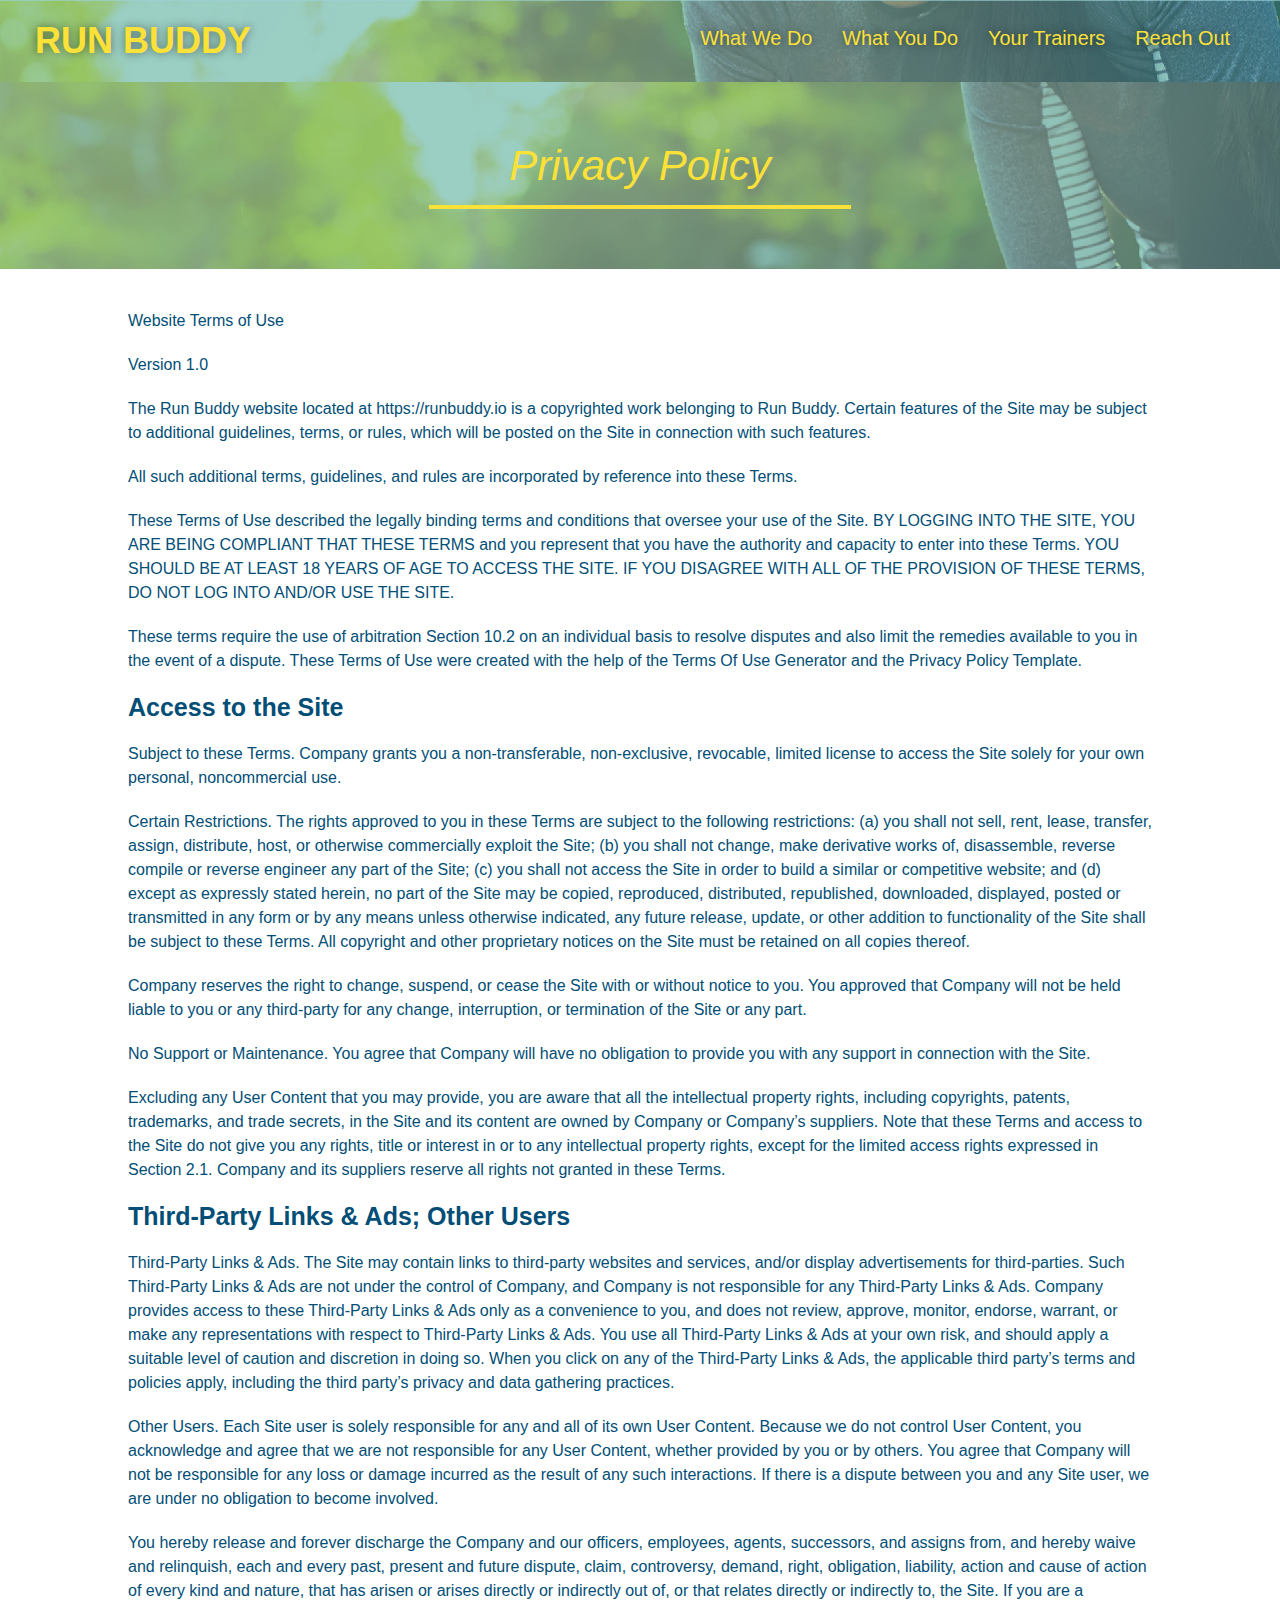
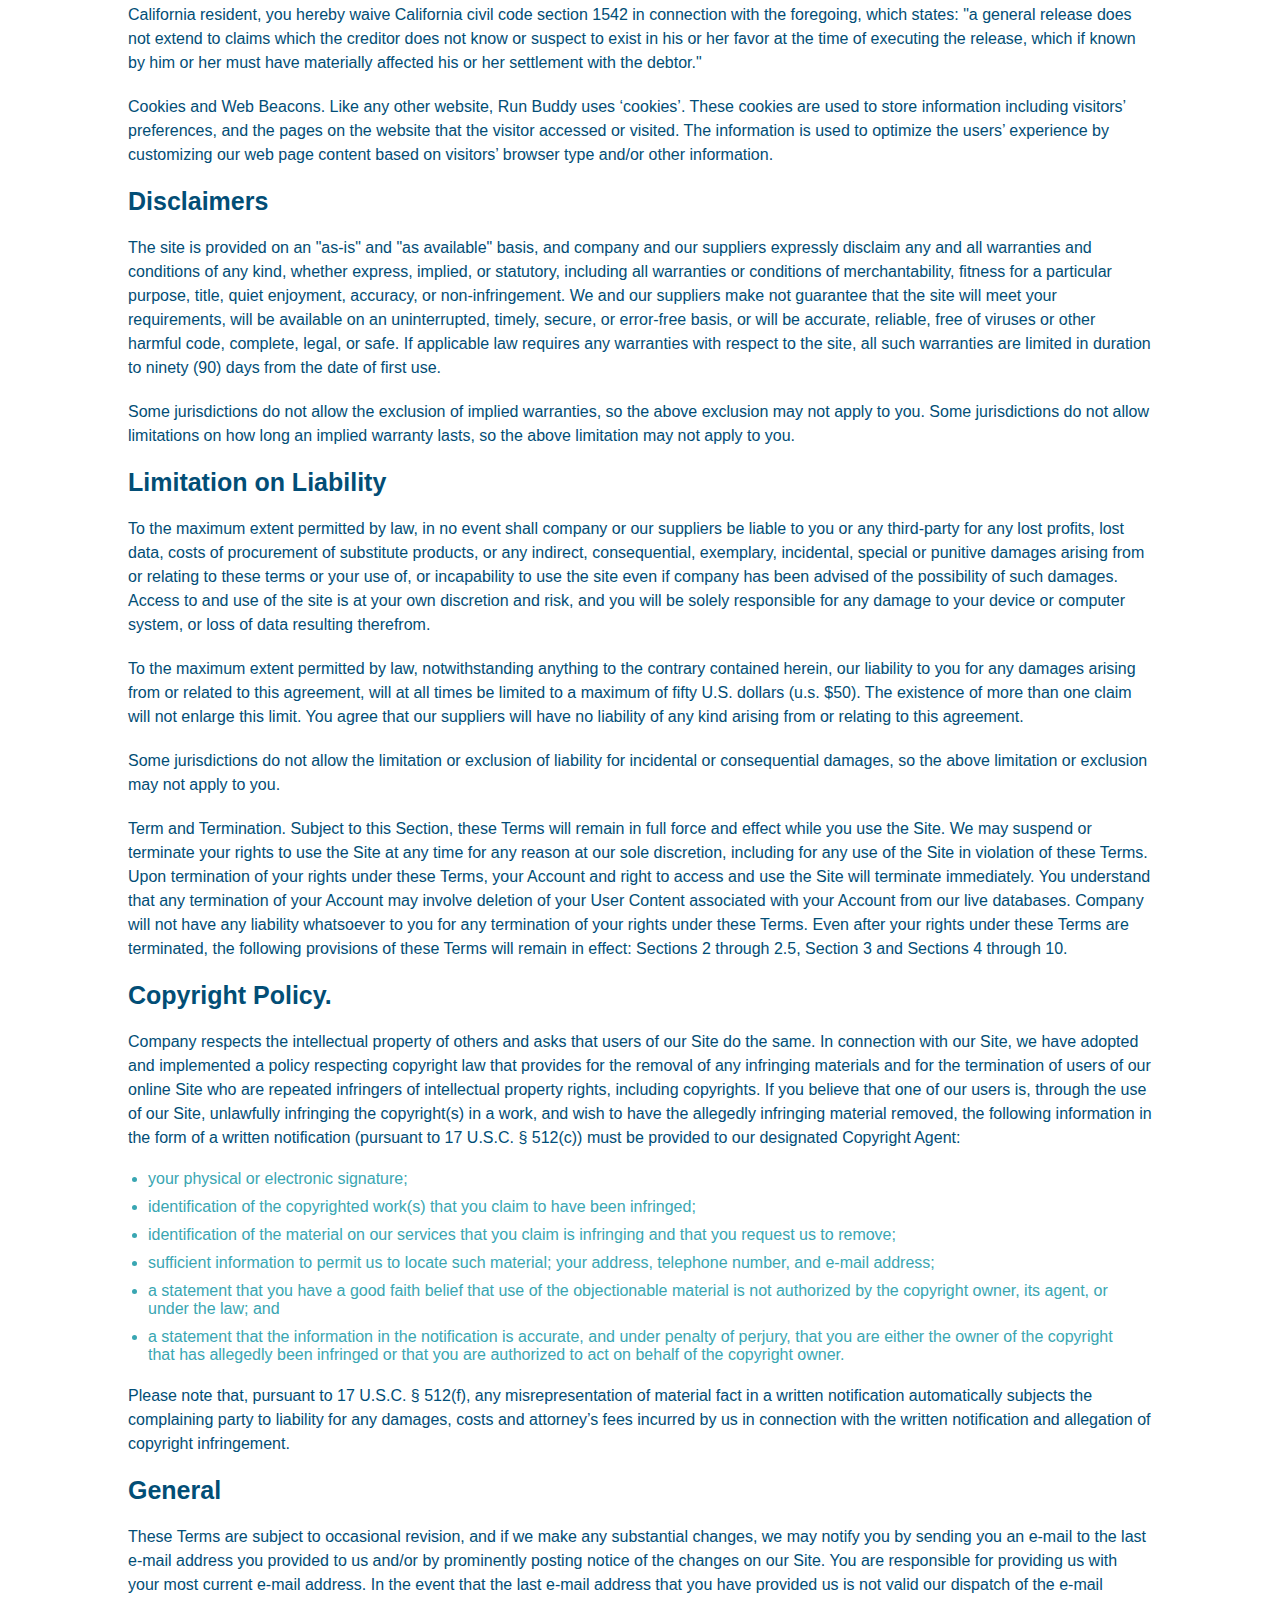
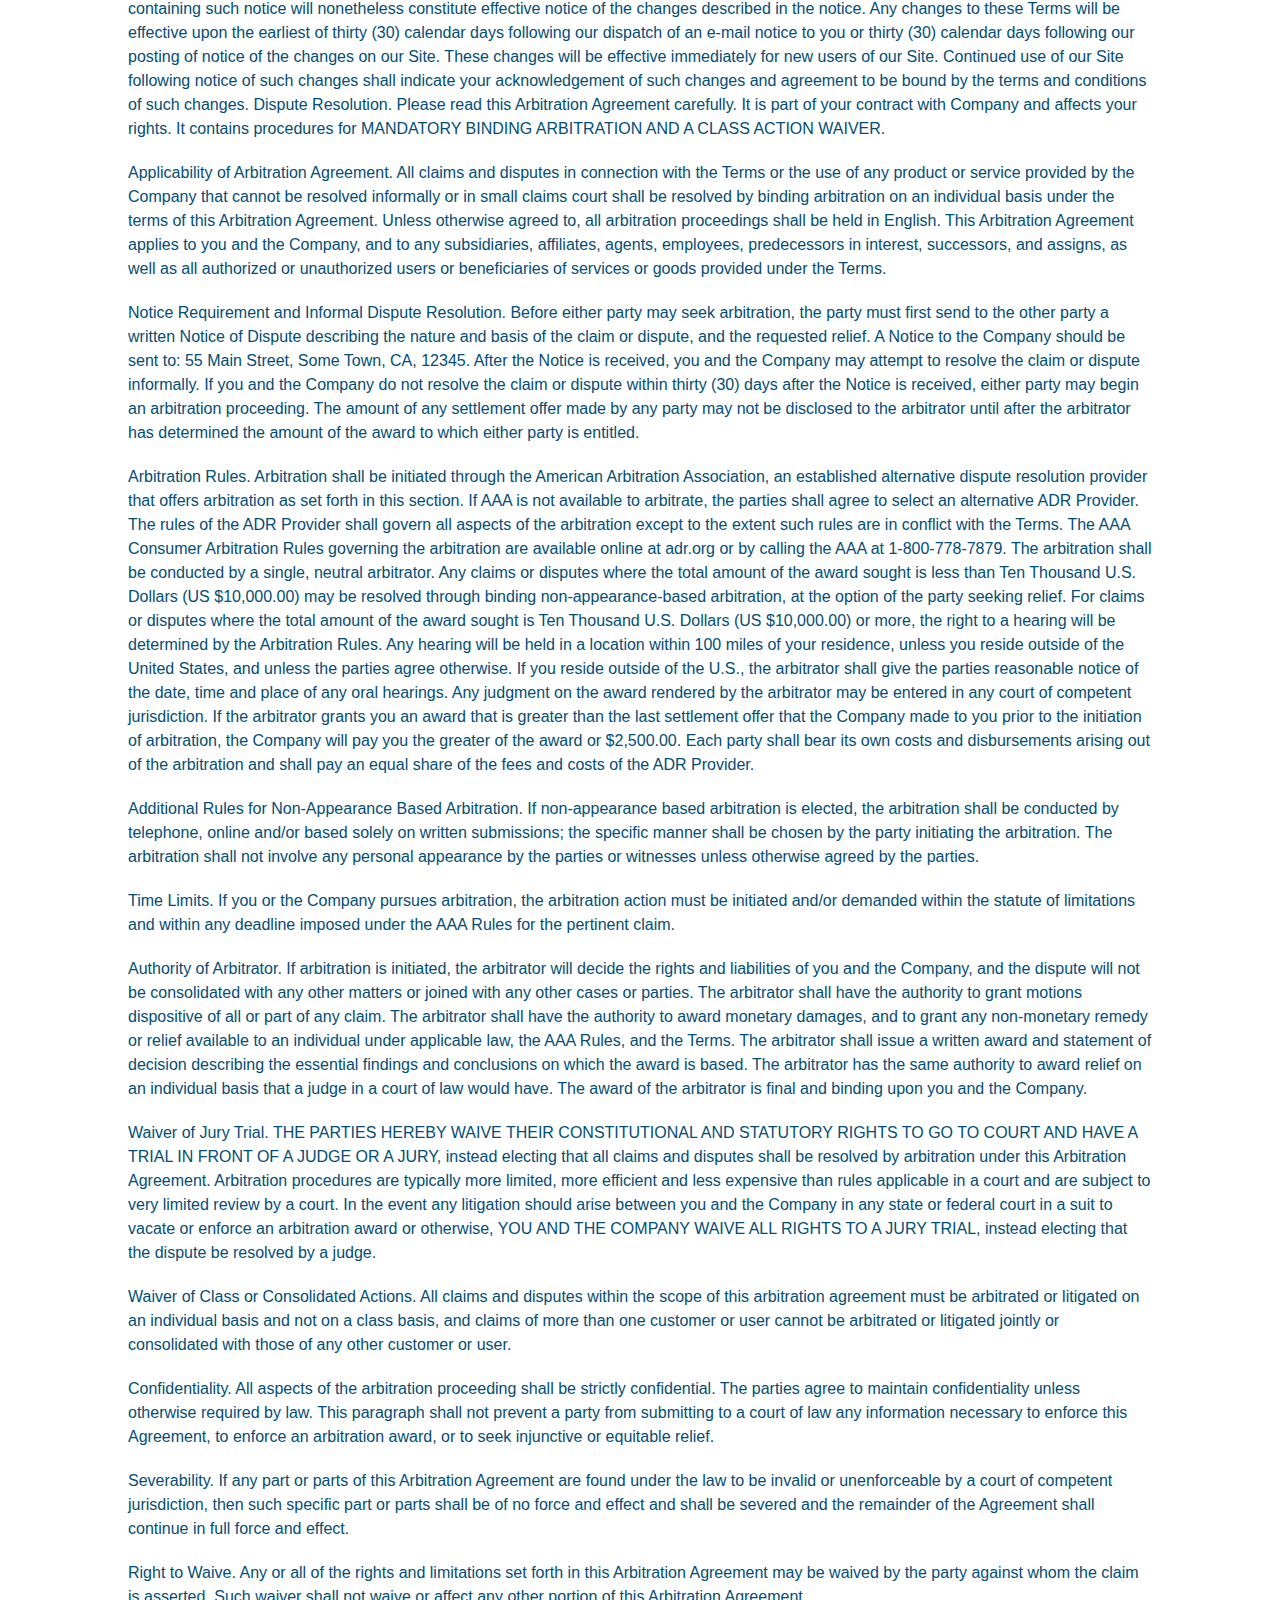
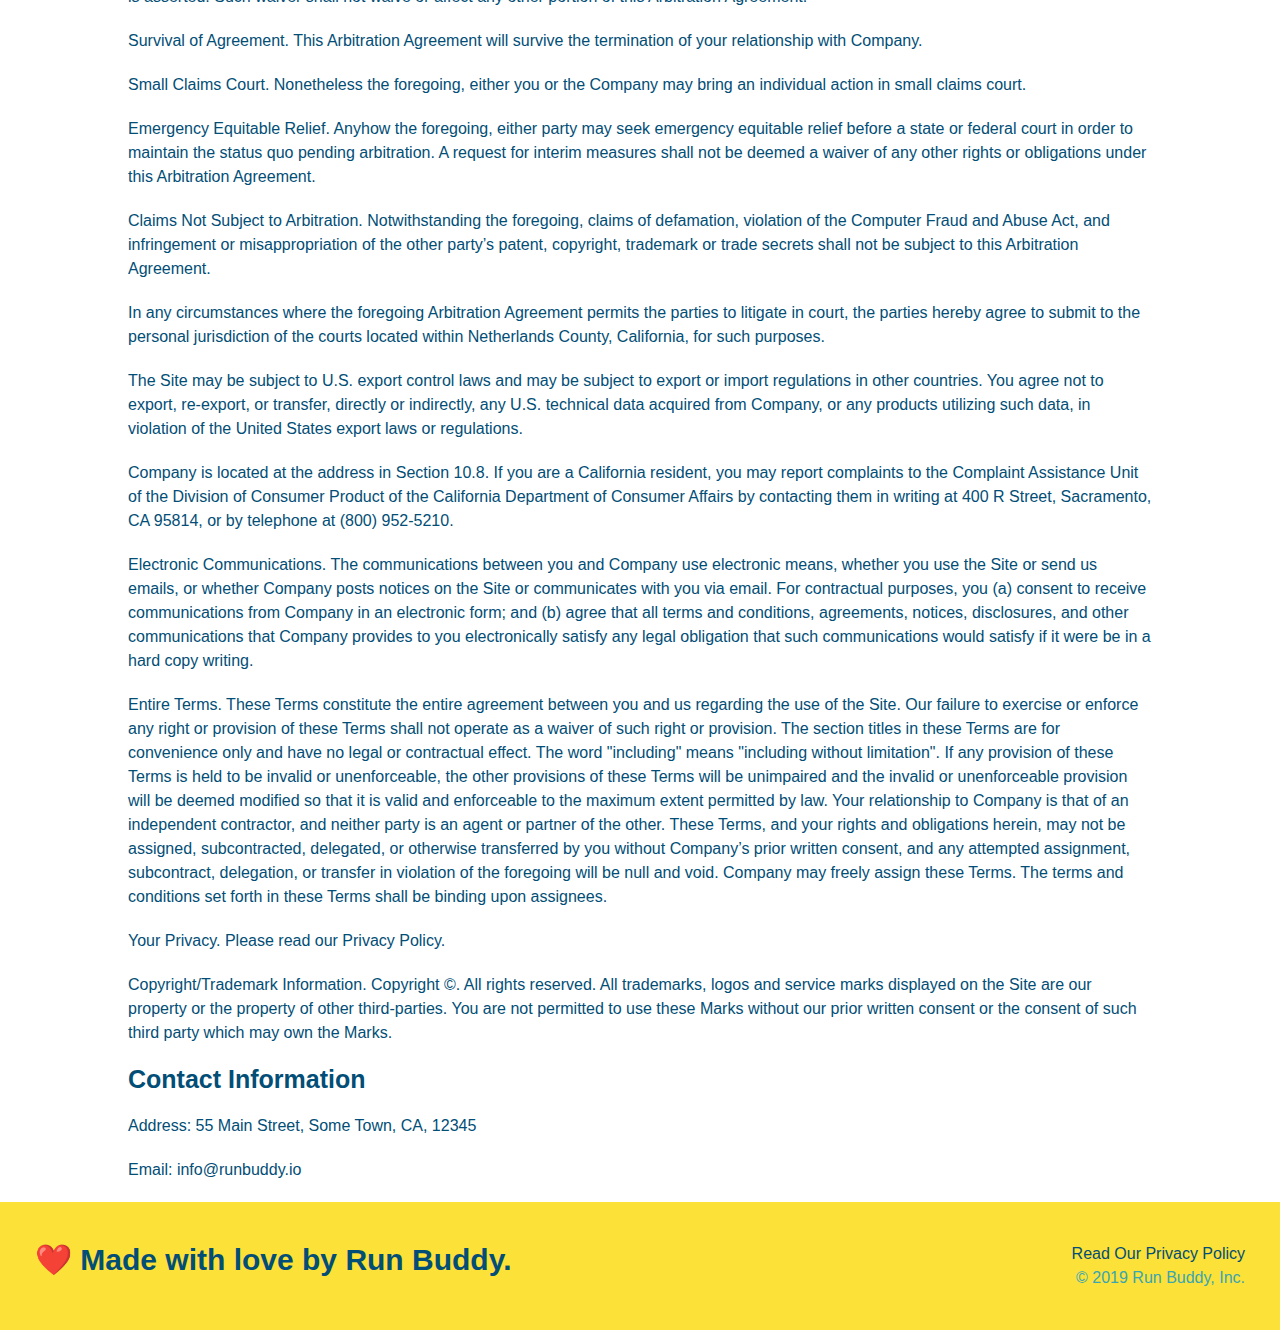
<file: privacy-policy.html>
<!DOCTYPE html>
<html lang="en">
  <head>
    <meta charset="UTF-8" />
    <meta name="viewport" content="width=device-width, initial-scale=1.0" />
    <title>Privacy Policy - Run Buddy</title>
    <link rel="stylesheet" href="./style.css">
    <link rel="stylesheet" href="./secondary-styles.css">
  </head>
  <body>
      <header>
    <h1>
        <a href="/">RUN BUDDY</a>
     </h1>
     <nav>
        <!--Unorder list element-->
        <ul>
            <!--List item element-->
            <li>
                <!--Anchor element-->
                <a href="./index.html#what-we-do">What We Do</a>
            </li>
            <li>
                <a href="./index.html#what-you-do">What You Do</a>
            </li>
            <li>
                <a href="./index.html#your-trainers">Your Trainers</a>
            </li>
            <li>
                <a href="./index.html#reach-out">Reach Out</a>
            </li>
        </ul>
    </nav>
</header>
     <section class="hero">
        <h2 class="page-title">
            Privacy Policy
        </h2>
    </section>
     <article class="secondary-content">
        <p>
            Website Terms of Use
          </p>
    
          <p>
            Version 1.0
          </p>
    
          <p>
            The Run Buddy website located at https://runbuddy.io is a copyrighted work belonging to Run Buddy. Certain
            features of the Site may be subject to additional guidelines, terms, or rules, which will be posted on the Site
            in connection with such features.
          </p>
    
          <p>
            All such additional terms, guidelines, and rules are incorporated by reference into these Terms.
          </p>
    
          <p>
            These Terms of Use described the legally binding terms and conditions that oversee your use of the Site. BY
            LOGGING INTO THE SITE, YOU ARE BEING COMPLIANT THAT THESE TERMS and you represent that you have the authority
            and capacity to enter into these Terms. YOU SHOULD BE AT LEAST 18 YEARS OF AGE TO ACCESS THE SITE. IF YOU
            DISAGREE WITH ALL OF THE PROVISION OF THESE TERMS, DO NOT LOG INTO AND/OR USE THE SITE.
          </p>
    
          <p>
            These terms require the use of arbitration Section 10.2 on an individual basis to resolve disputes and also
            limit the remedies available to you in the event of a dispute. These Terms of Use were created with the help of
            the Terms Of Use Generator and the Privacy Policy Template.
          </p>
    
          <h3>
            Access to the Site
          </h3>
    
          <p>
            Subject to these Terms. Company grants you a non-transferable, non-exclusive, revocable, limited license to
            access the Site solely for your own personal, noncommercial use.
          </p>
    
          <p>
            Certain Restrictions. The rights approved to you in these Terms are subject to the following restrictions: (a)
            you shall not sell, rent, lease, transfer, assign, distribute, host, or otherwise commercially exploit the Site;
            (b) you shall not change, make derivative works of, disassemble, reverse compile or reverse engineer any part of
            the Site; (c) you shall not access the Site in order to build a similar or competitive website; and (d) except
            as expressly stated herein, no part of the Site may be copied, reproduced, distributed, republished, downloaded,
            displayed, posted or transmitted in any form or by any means unless otherwise indicated, any future release,
            update, or other addition to functionality of the Site shall be subject to these Terms. All copyright and other
            proprietary notices on the Site must be retained on all copies thereof.
          </p>
    
          <p>
            Company reserves the right to change, suspend, or cease the Site with or without notice to you. You approved
            that Company will not be held liable to you or any third-party for any change, interruption, or termination of
            the Site or any part.
          </p>
    
          <p>
            No Support or Maintenance. You agree that Company will have no obligation to provide you with any support in
            connection with the Site.
          </p>
    
          <p>
            Excluding any User Content that you may provide, you are aware that all the intellectual property rights,
            including copyrights, patents, trademarks, and trade secrets, in the Site and its content are owned by Company
            or Company’s suppliers. Note that these Terms and access to the Site do not give you any rights, title or
            interest in or to any intellectual property rights, except for the limited access rights expressed in Section
            2.1. Company and its suppliers reserve all rights not granted in these Terms.
          </p>
    
          <h3>
            Third-Party Links & Ads; Other Users
          </h3>
    
          <p>
            Third-Party Links & Ads. The Site may contain links to third-party websites and services, and/or display
            advertisements for third-parties. Such Third-Party Links & Ads are not under the control of Company, and Company
            is not responsible for any Third-Party Links & Ads. Company provides access to these Third-Party Links & Ads
            only as a convenience to you, and does not review, approve, monitor, endorse, warrant, or make any
            representations with respect to Third-Party Links & Ads. You use all Third-Party Links & Ads at your own risk,
            and should apply a suitable level of caution and discretion in doing so. When you click on any of the
            Third-Party Links & Ads, the applicable third party’s terms and policies apply, including the third party’s
            privacy and data gathering practices.
          </p>
    
          <p>
            Other Users. Each Site user is solely responsible for any and all of its own User Content. Because we do not
            control User Content, you acknowledge and agree that we are not responsible for any User Content, whether
            provided by you or by others. You agree that Company will not be responsible for any loss or damage incurred as
            the result of any such interactions. If there is a dispute between you and any Site user, we are under no
            obligation to become involved.
          </p>
    
          <p>
            You hereby release and forever discharge the Company and our officers, employees, agents, successors, and
            assigns from, and hereby waive and relinquish, each and every past, present and future dispute, claim,
            controversy, demand, right, obligation, liability, action and cause of action of every kind and nature, that has
            arisen or arises directly or indirectly out of, or that relates directly or indirectly to, the Site. If you are
            a California resident, you hereby waive California civil code section 1542 in connection with the foregoing,
            which states: "a general release does not extend to claims which the creditor does not know or suspect to exist
            in his or her favor at the time of executing the release, which if known by him or her must have materially
            affected his or her settlement with the debtor."
          </p>
    
          <p>
            Cookies and Web Beacons. Like any other website, Run Buddy uses ‘cookies’. These cookies are used to store
            information including visitors’ preferences, and the pages on the website that the visitor accessed or visited.
            The information is used to optimize the users’ experience by customizing our web page content based on visitors’
            browser type and/or other information.
          </p>
    
          <h3>
            Disclaimers
          </h3>
    
          <p>
            The site is provided on an "as-is" and "as available" basis, and company and our suppliers expressly disclaim
            any and all warranties and conditions of any kind, whether express, implied, or statutory, including all
            warranties or conditions of merchantability, fitness for a particular purpose, title, quiet enjoyment, accuracy,
            or non-infringement. We and our suppliers make not guarantee that the site will meet your requirements, will be
            available on an uninterrupted, timely, secure, or error-free basis, or will be accurate, reliable, free of
            viruses or other harmful code, complete, legal, or safe. If applicable law requires any warranties with respect
            to the site, all such warranties are limited in duration to ninety (90) days from the date of first use.
          </p>
    
          <p>
            Some jurisdictions do not allow the exclusion of implied warranties, so the above exclusion may not apply to
            you. Some jurisdictions do not allow limitations on how long an implied warranty lasts, so the above limitation
            may not apply to you.
          </p>
    
          <h3>
            Limitation on Liability
          </h3>
    
          <p>
            To the maximum extent permitted by law, in no event shall company or our suppliers be liable to you or any
            third-party for any lost profits, lost data, costs of procurement of substitute products, or any indirect,
            consequential, exemplary, incidental, special or punitive damages arising from or relating to these terms or
            your use of, or incapability to use the site even if company has been advised of the possibility of such
            damages. Access to and use of the site is at your own discretion and risk, and you will be solely responsible
            for any damage to your device or computer system, or loss of data resulting therefrom.
          </p>
    
          <p>
            To the maximum extent permitted by law, notwithstanding anything to the contrary contained herein, our liability
            to you for any damages arising from or related to this agreement, will at all times be limited to a maximum of
            fifty U.S. dollars (u.s. $50). The existence of more than one claim will not enlarge this limit. You agree that
            our suppliers will have no liability of any kind arising from or relating to this agreement.
          </p>
    
          <p>
            Some jurisdictions do not allow the limitation or exclusion of liability for incidental or consequential
            damages, so the above limitation or exclusion may not apply to you.
          </p>
    
          <p>
            Term and Termination. Subject to this Section, these Terms will remain in full force and effect while you use
            the Site. We may suspend or terminate your rights to use the Site at any time for any reason at our sole
            discretion, including for any use of the Site in violation of these Terms. Upon termination of your rights under
            these Terms, your Account and right to access and use the Site will terminate immediately. You understand that
            any termination of your Account may involve deletion of your User Content associated with your Account from our
            live databases. Company will not have any liability whatsoever to you for any termination of your rights under
            these Terms. Even after your rights under these Terms are terminated, the following provisions of these Terms
            will remain in effect: Sections 2 through 2.5, Section 3 and Sections 4 through 10.
          </p>
    
          <h3>
            Copyright Policy.
          </h3>
    
          <p>
            Company respects the intellectual property of others and asks that users of our Site do the same. In connection
            with our Site, we have adopted and implemented a policy respecting copyright law that provides for the removal
            of any infringing materials and for the termination of users of our online Site who are repeated infringers of
            intellectual property rights, including copyrights. If you believe that one of our users is, through the use of
            our Site, unlawfully infringing the copyright(s) in a work, and wish to have the allegedly infringing material
            removed, the following information in the form of a written notification (pursuant to 17 U.S.C. § 512(c)) must
            be provided to our designated Copyright Agent:
          </p>
    
          <ul>
            <li>
              your physical or electronic signature;
            </li>
            <li>
              identification of the copyrighted work(s) that you claim to have been infringed;
            </li>
            <li>
              identification of the material on our services that you claim is infringing and that you request us to remove;
            </li>
            <li>
              sufficient information to permit us to locate such material; your address, telephone number, and e-mail
              address;
            </li>
            <li>
              a statement that you have a good faith belief that use of the objectionable material is not authorized by the
              copyright owner, its agent, or under the law; and
            </li>
            <li>
              a statement that the information in the notification is accurate, and under penalty of perjury, that you are
              either the owner of the copyright that has allegedly been infringed or that you are authorized to act on
              behalf of the copyright owner.
            </li>
          </ul>
    
          <p>
            Please note that, pursuant to 17 U.S.C. § 512(f), any misrepresentation of material fact in a written
            notification automatically subjects the complaining party to liability for any damages, costs and attorney’s
            fees incurred by us in connection with the written notification and allegation of copyright infringement.
          </p>
    
          <h3>
            General
          </h3>
    
          <p>
            These Terms are subject to occasional revision, and if we make any substantial changes, we may notify you by
            sending you an e-mail to the last e-mail address you provided to us and/or by prominently posting notice of the
            changes on our Site. You are responsible for providing us with your most current e-mail address. In the event
            that the last e-mail address that you have provided us is not valid our dispatch of the e-mail containing such
            notice will nonetheless constitute effective notice of the changes described in the notice. Any changes to these
            Terms will be effective upon the earliest of thirty (30) calendar days following our dispatch of an e-mail
            notice to you or thirty (30) calendar days following our posting of notice of the changes on our Site. These
            changes will be effective immediately for new users of our Site. Continued use of our Site following notice of
            such changes shall indicate your acknowledgement of such changes and agreement to be bound by the terms and
            conditions of such changes. Dispute Resolution. Please read this Arbitration Agreement carefully. It is part of
            your contract with Company and affects your rights. It contains procedures for MANDATORY BINDING ARBITRATION AND
            A CLASS ACTION WAIVER.
          </p>
    
          <p>
            Applicability of Arbitration Agreement. All claims and disputes in connection with the Terms or the use of any
            product or service provided by the Company that cannot be resolved informally or in small claims court shall be
            resolved by binding arbitration on an individual basis under the terms of this Arbitration Agreement. Unless
            otherwise agreed to, all arbitration proceedings shall be held in English. This Arbitration Agreement applies to
            you and the Company, and to any subsidiaries, affiliates, agents, employees, predecessors in interest,
            successors, and assigns, as well as all authorized or unauthorized users or beneficiaries of services or goods
            provided under the Terms.
          </p>
    
          <p>
            Notice Requirement and Informal Dispute Resolution. Before either party may seek arbitration, the party must
            first send to the other party a written Notice of Dispute describing the nature and basis of the claim or
            dispute, and the requested relief. A Notice to the Company should be sent to: 55 Main Street, Some Town, CA,
            12345. After the Notice is received, you and the Company may attempt to resolve the claim or dispute informally.
            If you and the Company do not resolve the claim or dispute within thirty (30) days after the Notice is received,
            either party may begin an arbitration proceeding. The amount of any settlement offer made by any party may not
            be disclosed to the arbitrator until after the arbitrator has determined the amount of the award to which either
            party is entitled.
          </p>
    
          <p>
            Arbitration Rules. Arbitration shall be initiated through the American Arbitration Association, an established
            alternative dispute resolution provider that offers arbitration as set forth in this section. If AAA is not
            available to arbitrate, the parties shall agree to select an alternative ADR Provider. The rules of the ADR
            Provider shall govern all aspects of the arbitration except to the extent such rules are in conflict with the
            Terms. The AAA Consumer Arbitration Rules governing the arbitration are available online at adr.org or by
            calling the AAA at 1-800-778-7879. The arbitration shall be conducted by a single, neutral arbitrator. Any
            claims or disputes where the total amount of the award sought is less than Ten Thousand U.S. Dollars (US
            $10,000.00) may be resolved through binding non-appearance-based arbitration, at the option of the party seeking
            relief. For claims or disputes where the total amount of the award sought is Ten Thousand U.S. Dollars (US
            $10,000.00) or more, the right to a hearing will be determined by the Arbitration Rules. Any hearing will be
            held in a location within 100 miles of your residence, unless you reside outside of the United States, and
            unless the parties agree otherwise. If you reside outside of the U.S., the arbitrator shall give the parties
            reasonable notice of the date, time and place of any oral hearings. Any judgment on the award rendered by the
            arbitrator may be entered in any court of competent jurisdiction. If the arbitrator grants you an award that is
            greater than the last settlement offer that the Company made to you prior to the initiation of arbitration, the
            Company will pay you the greater of the award or $2,500.00. Each party shall bear its own costs and
            disbursements arising out of the arbitration and shall pay an equal share of the fees and costs of the ADR
            Provider.
          </p>
    
          <p>
            Additional Rules for Non-Appearance Based Arbitration. If non-appearance based arbitration is elected, the
            arbitration shall be conducted by telephone, online and/or based solely on written submissions; the specific
            manner shall be chosen by the party initiating the arbitration. The arbitration shall not involve any personal
            appearance by the parties or witnesses unless otherwise agreed by the parties.
          </p>
    
          <p>
            Time Limits. If you or the Company pursues arbitration, the arbitration action must be initiated and/or demanded
            within the statute of limitations and within any deadline imposed under the AAA Rules for the pertinent claim.
          </p>
    
          <p>
            Authority of Arbitrator. If arbitration is initiated, the arbitrator will decide the rights and liabilities of
            you and the Company, and the dispute will not be consolidated with any other matters or joined with any other
            cases or parties. The arbitrator shall have the authority to grant motions dispositive of all or part of any
            claim. The arbitrator shall have the authority to award monetary damages, and to grant any non-monetary remedy
            or relief available to an individual under applicable law, the AAA Rules, and the Terms. The arbitrator shall
            issue a written award and statement of decision describing the essential findings and conclusions on which the
            award is based. The arbitrator has the same authority to award relief on an individual basis that a judge in a
            court of law would have. The award of the arbitrator is final and binding upon you and the Company.
          </p>
    
          <p>
            Waiver of Jury Trial. THE PARTIES HEREBY WAIVE THEIR CONSTITUTIONAL AND STATUTORY RIGHTS TO GO TO COURT AND HAVE
            A TRIAL IN FRONT OF A JUDGE OR A JURY, instead electing that all claims and disputes shall be resolved by
            arbitration under this Arbitration Agreement. Arbitration procedures are typically more limited, more efficient
            and less expensive than rules applicable in a court and are subject to very limited review by a court. In the
            event any litigation should arise between you and the Company in any state or federal court in a suit to vacate
            or enforce an arbitration award or otherwise, YOU AND THE COMPANY WAIVE ALL RIGHTS TO A JURY TRIAL, instead
            electing that the dispute be resolved by a judge.
          </p>
    
          <p>
            Waiver of Class or Consolidated Actions. All claims and disputes within the scope of this arbitration agreement
            must be arbitrated or litigated on an individual basis and not on a class basis, and claims of more than one
            customer or user cannot be arbitrated or litigated jointly or consolidated with those of any other customer or
            user.
          </p>
    
          <p>
            Confidentiality. All aspects of the arbitration proceeding shall be strictly confidential. The parties agree to
            maintain confidentiality unless otherwise required by law. This paragraph shall not prevent a party from
            submitting to a court of law any information necessary to enforce this Agreement, to enforce an arbitration
            award, or to seek injunctive or equitable relief.
          </p>
    
          <p>
            Severability. If any part or parts of this Arbitration Agreement are found under the law to be invalid or
            unenforceable by a court of competent jurisdiction, then such specific part or parts shall be of no force and
            effect and shall be severed and the remainder of the Agreement shall continue in full force and effect.
          </p>
    
          <p>
            Right to Waive. Any or all of the rights and limitations set forth in this Arbitration Agreement may be waived
            by the party against whom the claim is asserted. Such waiver shall not waive or affect any other portion of this
            Arbitration Agreement.
          </p>
    
          <p>
            Survival of Agreement. This Arbitration Agreement will survive the termination of your relationship with
            Company.
          </p>
    
          <p>
            Small Claims Court. Nonetheless the foregoing, either you or the Company may bring an individual action in small
            claims court.
          </p>
    
          <p>
            Emergency Equitable Relief. Anyhow the foregoing, either party may seek emergency equitable relief before a
            state or federal court in order to maintain the status quo pending arbitration. A request for interim measures
            shall not be deemed a waiver of any other rights or obligations under this Arbitration Agreement.
          </p>
    
          <p>
            Claims Not Subject to Arbitration. Notwithstanding the foregoing, claims of defamation, violation of the
            Computer Fraud and Abuse Act, and infringement or misappropriation of the other party’s patent, copyright,
            trademark or trade secrets shall not be subject to this Arbitration Agreement.
          </p>
    
          <p>
            In any circumstances where the foregoing Arbitration Agreement permits the parties to litigate in court, the
            parties hereby agree to submit to the personal jurisdiction of the courts located within Netherlands County,
            California, for such purposes.
          </p>
    
          <p>
            The Site may be subject to U.S. export control laws and may be subject to export or import regulations in other
            countries. You agree not to export, re-export, or transfer, directly or indirectly, any U.S. technical data
            acquired from Company, or any products utilizing such data, in violation of the United States export laws or
            regulations.
          </p>
    
          <p>
            Company is located at the address in Section 10.8. If you are a California resident, you may report complaints
            to the Complaint Assistance Unit of the Division of Consumer Product of the California Department of Consumer
            Affairs by contacting them in writing at 400 R Street, Sacramento, CA 95814, or by telephone at (800) 952-5210.
          </p>
    
          <p>
            Electronic Communications. The communications between you and Company use electronic means, whether you use the
            Site or send us emails, or whether Company posts notices on the Site or communicates with you via email. For
            contractual purposes, you (a) consent to receive communications from Company in an electronic form; and (b)
            agree that all terms and conditions, agreements, notices, disclosures, and other communications that Company
            provides to you electronically satisfy any legal obligation that such communications would satisfy if it were be
            in a hard copy writing.
          </p>
    
          <p>
            Entire Terms. These Terms constitute the entire agreement between you and us regarding the use of the Site. Our
            failure to exercise or enforce any right or provision of these Terms shall not operate as a waiver of such right
            or provision. The section titles in these Terms are for convenience only and have no legal or contractual
            effect. The word "including" means "including without limitation". If any provision of these Terms is held to be
            invalid or unenforceable, the other provisions of these Terms will be unimpaired and the invalid or
            unenforceable provision will be deemed modified so that it is valid and enforceable to the maximum extent
            permitted by law. Your relationship to Company is that of an independent contractor, and neither party is an
            agent or partner of the other. These Terms, and your rights and obligations herein, may not be assigned,
            subcontracted, delegated, or otherwise transferred by you without Company’s prior written consent, and any
            attempted assignment, subcontract, delegation, or transfer in violation of the foregoing will be null and void.
            Company may freely assign these Terms. The terms and conditions set forth in these Terms shall be binding upon
            assignees.
          </p>
    
          <p>
            Your Privacy. Please read our Privacy Policy.
          </p>
    
          <p>
            Copyright/Trademark Information. Copyright ©. All rights reserved. All trademarks, logos and service marks
            displayed on the Site are our property or the property of other third-parties. You are not permitted to use
            these Marks without our prior written consent or the consent of such third party which may own the Marks.
          </p>
    
          <h3>
            Contact Information
          </h3>
    
          <p>
            Address: 55 Main Street, Some Town, CA, 12345
          </p>
    
          <p>
            Email: info@runbuddy.io
          </p>
    
     </article>

     <footer>
        <h2>❤️ Made with love by Run Buddy.</h2>
        <div>
            <a>Read Our Privacy Policy</a><br />
            &copy; 2019 Run Buddy, Inc.
          </div>
      </footer>
  </body>
</html>
</file>
<file: style.css>
:root {
  --primary-color: #fce138;
  --secondary-color: #024e76;
  --tertiary-color: #39a6b2;
}
/* removes default browser-enforced styles */
* {
  margin: 0;
  padding: 0;
  box-sizing: border-box;
}
body {
    /* more on this crazy alphanumerical value in a minute! */
    color: var(--tertiary-color);
    font-family: Helvetica, Arial, sans-serif;
  }
  /* apply styles to <header> */
header {
    display: flex;
    justify-content: space-between;
    flex-wrap: wrap;
    padding: 20px 35px;
    background-color: var(--tertiary-color);
    background-image: url("./hero-bg.jpg");
    background-size: cover;
    position: -webkit-sticky;
    position: sticky;
    top: 0;
    background-attachment: fixed;
    background-position: 80%;
    z-index: 9999;
  }
  header h1 {
    font-weight: bold;
    font-size: 36px;
    color: var(--primary-color);
    margin: 0;
    text-shadow: 0 0 10px rgba(0, 0, 0, 0.5);
  }
  header a {
    text-decoration: none;
    color: var(--primary-color);
  }
  header nav {
    margin: 7px 0;
  }
  header nav ul {
    display: flex;
    flex-wrap: wrap;
    justify-content: space-between;
    align-items: center;
    list-style: none;
  }
  header nav ul li a {
    padding: 10px 15px;
    font-weight: lighter;
    font-size: 1.55vw;
    text-shadow: 0 0 10px rgba(0, 0, 0, 0.5);
  }
  header nav ul li a:hover {
    background: var(--primary-color);
    color: var(--secondary-color);
    border-radius: 15px;
    text-shadow: none;
  }
  footer {
    display: flex;
    justify-content: space-between;
    flex-wrap: wrap;
    background: var(--primary-color);
    width: 100%;
    padding: 40px 35px;
  }
  footer h2 {
    color: var(--secondary-color);
    font-size: 30px;
    margin: 0;
  }
  footer div {
    line-height: 1.5;
    text-align: right;
  }
  footer a {
    color: var(--secondary-color);
  }
  section {
    padding: 60px;
  }
/* Hero Style Start */
.hero {
    background-image: url("./hero-bg.jpg");
    background-size: cover;
    background-position: 80%;
    background-attachment: fixed;
    display: flex;
    justify-content: center;
    flex-wrap: wrap;
    align-items: flex-start;
  }
.hero-cta {
  width: 35%;
  text-align: right;
  margin: 3.5%;
  color: #fff;
  font-size: 18px;
  line-height: 1.2;
}
.hero-cta h2 {
  font-style: italic;
  font-size: 55px;
  color: var(--primary-color);
  text-shadow: 0 0 10px rgba(0, 0, 0, 0.5);
}
.hero-form {
  border: 3px solid var(--secondary-color);
  background-color: rgba(255, 225, 56, 0.8);
  padding: 20px;
  color: var(--secondary-color);
  width: 40%;
  margin: 3.5%;
  border-radius: 15px;
  box-shadow: 0 0 10px rgba(0, 0, 0, 0.5);
}
.hero-form button:hover {
  background-color: var(--tertiary-color);  
}
.hero-form h3 {
  font-size: 24px;
  margin: 0;
}
.hero-form p {
  margin: 5px 0 15px 0;
}
.form-input {
  border: 1px solid var(--secondary-color);
  display: block;
  padding: 7px 15px;
  font-size: 16px;
  color: var(--secondary-color);
  width: 100%;
  margin-bottom: 15px;
  border-radius: 10px;
  background-color: rgba(225, 225, 225, 0.75);
}
.form-input:focus {
  background-color: rgba(255,255,255, 1);
  outline: none;
}
.hero-form label {
  margin: 0 5px;
}
.hero-form button {
  color: var(--primary-color);
  background-color: var(--secondary-color);
  border: none;
  padding: 10px 20px;
  font-size: 16px;
  border-radius: 10px;
}
.checkbox-wrapper input, .radio-wrapper input {
  opacity: 0;
}
.checkbox-wrapper label, .radio-wrapper label {
  position: relative;
  left: 10px;
  margin: 10px;
  line-height: 1.6;
}
.checkbox-wrapper label::before, .radio-wrapper label::before {
  content: "";
  height: 20px;
  width: 20px;
  background: rgba(255, 255, 255, 0.75);  
  border: 1px solid var(--secondary-color);  
  position: absolute;
  top: -4px;
  left: -30px;
}
.radio-wrapper label::before {
  border-radius: 50%;
}
.radio-wrapper label::after {
  content: "";
  width: 20px;
  height: 20px;
  border-radius: 50%;
  background: var(--secondary-color);
  position: absolute;
  left: -29px;
  top: -3px;
  background-image: radial-gradient(circle, var(--tertiary-color), var(--secondary-color));
}

.checkbox-wrapper label::after {
  content: "";
  height: 6px;
  width: 14px;
  border-left: 2px solid var(--secondary-color);
  border-bottom: 2px solid var(--secondary-color);
  position: absolute;
  left: -26px;
  top: 1px;
  transform: rotate(-58deg);
}
.checkbox-wrapper input + label::after, 
.radio-wrapper input + label::after {
  content: none;
}

.checkbox-wrapper input:checked + label::after, 
.radio-wrapper input:checked + label::after {
  content: "";
}
  /* HERO STYLES END */
  
  .intro p {
    line-height: 1.7;
    color: var(--tertiary-color);
    width: 80%;
    margin: 0 auto;
    font-size: 20px;
    margin: 0 auto;
    text-align: center;
  }
  
  .steps {
    background: var(--primary-color);
  }
  .step {
    margin: 50px auto;
    padding-bottom: 50px;
    width: 80%;
    border-bottom: 1px solid var(--tertiary-color);
    display: flex;
    flex-wrap: wrap;
    align-items: center;
    justify-content: space-between;
  }
  .step:last-child {
    border-bottom: none;
  }
  .step h3 {
    color: var(--secondary-color);
    font-size: 46px;
    flex: 1 30%;
  }
  .step-info {
    flex: 2 70%;
    display: flex;
    flex-wrap: wrap;
    align-items: center;
  }
  .step-img {
    flex: 1 12%;
    margin-right: 20px;
  }
  .step-img img {
  max-width: 100%;
  }
  .step-text {
    flex: 12;
  }
  .step-text h4 {
    font-size: 26px;
    line-height: 1.5;
    color: var(--secondary-color);
  }
  
  .step-text p {
    color: var(--tertiary-color);
    font-size: 18px;
  }
  
  .section-title {
    font-size: 48px;
    color: var(--secondary-color);
    border-bottom: 3px solid;
    padding-bottom: 20px;
    text-align: center;
    margin: 0 auto 35px auto;
    width: 50%;
  }
  
  .primary-border {
    border-color: var(--primary-color);
  }
  
  .secondary-border {
    border-color: var(--tertiary-color);
  }
  /*Trainers Section*/
.trainers {
  width: 100%;
  margin: 0 auto;
  display: flex;
  flex-wrap: wrap;
  justify-content: space-around;
}

.trainer {
  margin: 20px;
  flex: 1;
  background: var(--secondary-color);
  color: var(--primary-color);
}
.trainer img {
  width: 100%;
}

.trainer-bio {
  padding: 25px;
  line-height: 1.3;
}

.trainer-bio h3 {
  font-size: 28px;
}

.trainer-bio h4 {
  font-weight: lighter;
  font-size: 22x;
  margin-bottom: 15px;
}

.trainer-bio p {
  font-size: 17px;
}

.text-left {
  text-align: left;
}

.text-right {
  text-align: right;
}
/* REACH OUT STYLES START */
.contact {
  background: var(--secondary-color);
}
.contact h2 {
  color: var(--primary-color);
}
.contact-info {
  display: flex;
  justify-content: space-between;
  flex-wrap: wrap;
}
.contact-info > * {
  flex: 1;
  margin: 15px;
}
.contact-info iframe {
  height: 400px;
}
.contact-info div {
  color: white;
}
.contact-info h3 {
  color: var(--primary-color);
  font-size: 32px;
}

.contact-info p, .contact-info address {
  margin: 20px 0;
  line-height: 1.5;
  font-size: 16px;
  font-style: normal;
}
.contact-form input, .contact-form textarea {
  border: 1px solid var(--secondary-color);
  display: block;
  padding: 7px 15px;
  font-size: 16px;
  color: var(--secondary-color);
  width: 100%;
  margin-bottom: 15px;
  margin-top: 5px;
  border-radius: 10px;
  background-color: rgba(225, 225, 225, 0.75);
}
.contact-form input:focus, .contact-form textarea:focus {
  background-color: rgba(255,255,255, 1);
  outline: none;
}
.contact-form button {
  width: 100%;
  border: none;
  background: var(--primary-color);
  color: var(--secondary-color);
  text-align: center;
  padding: 15px 0;
  font-size: 16px;
  border-radius: 10px;
}
.contact-form button:hover {
  color: var(--primary-color);
  background: var(--tertiary-color);
}
.contact-info a {
  color: var(--primary-color);
}
/* REACH OUT STYLES END */

.flex-row {
  display: flex;
}
/* MEDIA QUERY FOR SMALLER DESKTOP SCREENS AND SMALLER */
@media screen and (max-width: 980px) {
  header {
    padding-bottom: 0;
    justify-content: center;
    position: relative;
  }

  header h1 {
    width: 100%;
    text-align: center;
  }

  header nav ul {
    margin-top: 20px;
    width: 100%;
    justify-content: center;
  }

  header nav ul li a {
    font-size: 20px;
  }

  footer h2, footer div {
    text-align: center;
    width: 100%;
  }
  .hero-cta, .hero-form {
    width: 100%;
  }
  
  .hero-cta {
    text-align: center;
  }
  .section-title {
    width: 80%;
  }
  
  .trainer {
    flex: 0 70%;
  }
  
  .contact-info iframe{
    flex: 1 100%;
  }
  }

/* MEDIA QUERY FOR TABLETS AND SMALLER */
@media screen and (max-width: 768px) {
  section {
    padding: 30px 15px;
  }
  .step h3 {
    flex: 1 100%;
    text-align: center;
  }

  .step-info {
    flex: 2 100%;
    text-align: center;
    justify-content: center;
  }

  .step-img {
    flex: 0 32%;
    margin-right: 0;
    margin-top: 15px;
    margin-bottom: 15px;
  }

  .step-text {
    flex: 100%;  
  }
  }


/* MEDIA QUERY FOR MOBILE PHONES AND SMALLER */
@media screen and (max-width: 575px) {
  .hero-form button {
    width: 100%;
  }

  .section-title {
    width: 95%;
  }

  .intro p {
    width: 100%;
  }

  .trainer {
    flex: 0 100%;
  }

  .contact-info {
    text-align: center;
  }

  .contact-info > * {
    flex: 0 100%;
  }
  .contact-form {
    order: 3;
  }
  }
</file>
<file: secondary-styles.css>
.hero {
    background-position: bottom;
    height: auto;
    text-align: center;
    margin-bottom: 40px;
  }


.page-title {
  color: #fce138;
  display: inline-block;
  border-bottom: 4px solid #fce138;
  padding: 0 80px 15px 80px;
  font-weight: normal;
  font-size: 42px;
  font-style: italic;
}

.secondary-content {
  width: 80%;
  margin: 0 auto;
  color: #024e76;
}

.secondary-content h3 {
  font-size: 25px;
  margin: 20px 0;
}

.secondary-content p {
  font-size: 16px;
  line-height: 1.5;
  margin: 20px 0;
}

.secondary-content ul {
  margin: 15px 20px;
}

.secondary-content li {
  color: #39a6b2;
  margin: 10px 0;
}
</file>
